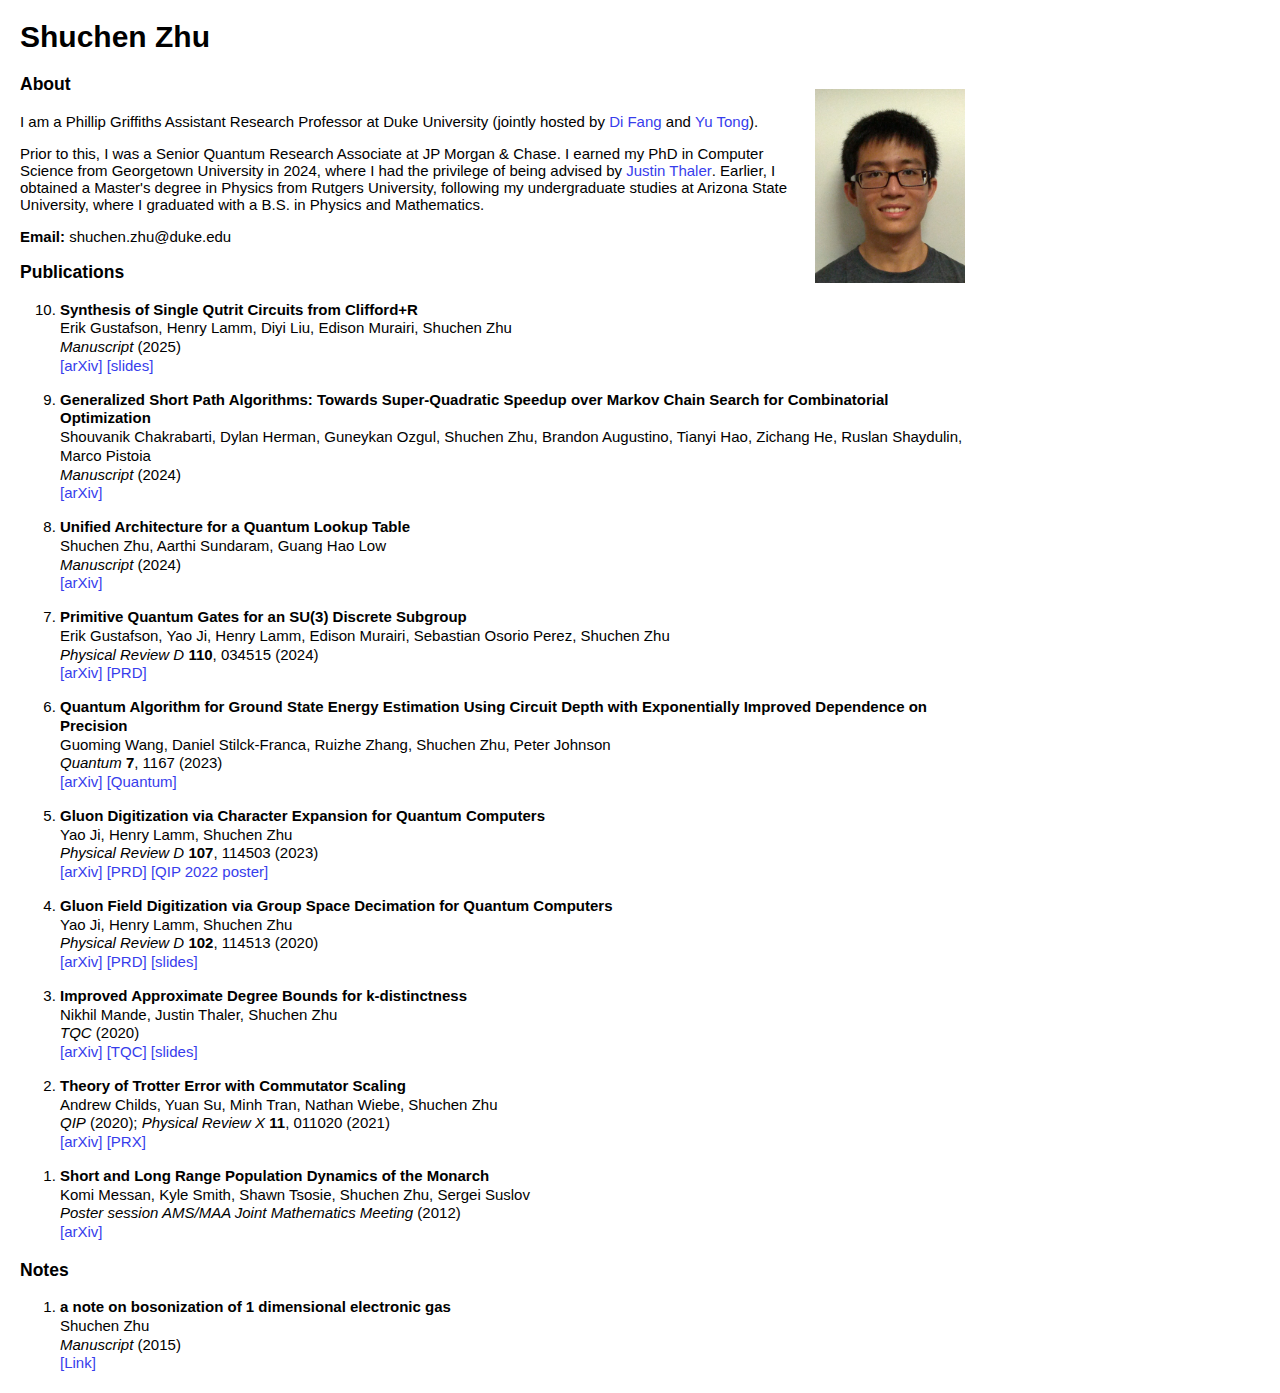
<file: index.html>
<html>
<head>
  <title>Shuchen Zhu</title>
  <style type="text/css">
    html {
      max-width: 1000px;
      /* margin: 0 auto;  */
    }
    li {
      margin-top: 1em;
      line-height: 125%;
    }
    body {
      font-family:  Verdana, Helvetica, Arial, sans-serif;
      font-size:15px;
      margin: 20px;
    }
    a { 
      color: #373DEC;
      text-decoration:none;
      font-weight : 300;
    }
    a:hover { 
      color: #373DEC;
      text-decoration:underline;
    }
  </style>
</head>

<body>
<div id="main">
  <h1 align="left">Shuchen Zhu</h1>
</div>

<div id="about">
  <img src="ShuchenZhu.jpg" style="float:right; width:150px; padding:1em"/>
  <h3 align="left">About</h3>
  <p>
    I am a Phillip Griffiths Assistant Research Professor at Duke University (jointly hosted by <a href="https://services.math.duke.edu/~difang/">Di Fang</a> and <a href="https://sites.math.duke.edu/~yt222/">Yu Tong</a>). 
  </p>
  <p>
    Prior to this, I was a Senior Quantum Research Associate at JP Morgan & Chase. 
    I earned my PhD in Computer Science from Georgetown University in 2024, where I had the privilege of being advised by <a href="https://people.cs.georgetown.edu/jthaler/">Justin Thaler</a>. 
    Earlier, I obtained a Master's degree in Physics from Rutgers University, following my undergraduate studies at Arizona State University, where I graduated with a B.S. in Physics and Mathematics.
  </p>
</div>

<div id="contact">
  <b>Email:</b> shuchen.zhu@duke.edu
  <br>
</div>

<div id="publications">
  <h3 align="left">Publications</h3>
  <ol reversed>



    <li>
      <b>Synthesis of Single Qutrit Circuits from Clifford+R</b> 
      <br>
      Erik Gustafson, Henry Lamm, Diyi Liu, Edison Murairi, Shuchen Zhu
      <br>
      <i>Manuscript</i> (2025)
      <br>
      <a href="https://arxiv.org/abs/2503.20203">[arXiv]</a>  
      <a href="./slides/SIAM_SEAS_2025.pdf">[slides]</a>
    </li> 

    <li>
      <b>Generalized Short Path Algorithms: Towards Super-Quadratic Speedup over Markov Chain Search for Combinatorial Optimization</b> 
      <br>
      Shouvanik Chakrabarti, Dylan Herman, Guneykan Ozgul, Shuchen Zhu, Brandon Augustino, Tianyi Hao, Zichang He, Ruslan Shaydulin, Marco Pistoia
      <br>
      <i>Manuscript</i> (2024)
      <br>
      <a href="https://arxiv.org/abs/2410.23270">[arXiv]</a>  
    </li> 

    <li>
      <b>Unified Architecture for a Quantum Lookup Table</b> 
      <br>
      Shuchen Zhu, Aarthi Sundaram, Guang Hao Low
      <br>
      <i>Manuscript</i> (2024)
      <br>
      <a href="https://arxiv.org/abs/2406.18030">[arXiv]</a>  
    </li> 

    <li>
      <b>Primitive Quantum Gates for an SU(3) Discrete Subgroup</b> 
      <br>
      Erik Gustafson, Yao Ji, Henry Lamm, Edison Murairi, Sebastian Osorio Perez, Shuchen Zhu
      <br>
      <i>Physical Review D</i> <b>110</b>, 034515 (2024)
      <br>
      <a href="https://arxiv.org/abs/2405.05973">[arXiv]</a>  <a href="https://journals.aps.org/prd/abstract/10.1103/PhysRevD.110.034515">[PRD]</a>
    </li> 


    <li>
      <b>Quantum Algorithm for Ground State Energy Estimation Using Circuit Depth with Exponentially Improved Dependence on Precision</b> 
      <br>
      Guoming Wang, Daniel Stilck-Franca, Ruizhe Zhang, Shuchen Zhu, Peter Johnson
      <br>
      <i>Quantum</i>  <b>7</b>, 1167 (2023)
      <br>
      <a href="https://arxiv.org/abs/2209.06811">[arXiv]</a> <a href="https://quantum-journal.org/papers/q-2023-11-06-1167/">[Quantum]</a>
    </li> 

    <li>
      <b>Gluon Digitization via Character Expansion for Quantum Computers</b> 
      <br>
      Yao Ji, Henry Lamm, Shuchen Zhu
      <br>
      <i>Physical Review D</i> <b>107</b>, 114503 (2023)
      <br>
      <a href="https://arxiv.org/abs/2203.02330">[arXiv]</a>  <a href="https://journals.aps.org/prd/abstract/10.1103/PhysRevD.107.114503">[PRD]</a> <a href="./slides/QIP_2022_Poster.pdf">[QIP 2022 poster]</a>
    </li> 

  <li>
    <b>Gluon Field Digitization via Group Space Decimation for Quantum Computers</b> 
    <br>
    Yao Ji, Henry Lamm, Shuchen Zhu
    <br>
    <i>Physical Review D</i> <b>102</b>, 114513 (2020)
    <br>
    <a href="https://arxiv.org/abs/2005.14221">[arXiv]</a> <a href="https://journals.aps.org/prd/abstract/10.1103/PhysRevD.102.114513">[PRD]</a> <a href="./slides/S1080_Presentation_GU.pdf">[slides]</a>
  </li> 

  <li>
    <b>Improved Approximate Degree Bounds for k-distinctness</b> 
    <br>
    Nikhil Mande, Justin Thaler, Shuchen Zhu
    <br>
    <i>TQC</i> (2020)
    <br>
    <a href="https://arxiv.org/abs/2002.08389">[arXiv]</a> <a href="https://drops.dagstuhl.de/opus/volltexte/2020/12061/">[TQC]</a> <a href="./slides/TQC_talk_2020.pdf">[slides]</a>
  </li>  

  <li>
    <b>Theory of Trotter Error with Commutator Scaling</b> 
    <br>
    Andrew Childs, Yuan Su, Minh Tran, Nathan Wiebe, Shuchen Zhu
    <br>
    <i>QIP</i> (2020); <i>Physical Review X</i> <b>11</b>, 011020 (2021)
    <br>
    <a href="https://arxiv.org/abs/1912.08854">[arXiv]</a> <a href="https://journals.aps.org/prx/abstract/10.1103/PhysRevX.11.011020">[PRX]</a>
  </li>  

  <li>
    <b>Short and Long Range Population Dynamics of the Monarch</b> 
    <br>
    Komi Messan, Kyle Smith, Shawn Tsosie, Shuchen Zhu, Sergei Suslov
    <br>
    <i>Poster session AMS/MAA Joint Mathematics Meeting</i> (2012)
    <br>
    <a href="https://arxiv.org/abs/1112.3991">[arXiv]</a>
  </li>
  </ol>
</div>

<div id="Notes">
  <h3 align="left">Notes</h3>
  <ol reversed>


  <li>
    <b>a note  on  bosonization of 1 dimensional electronic gas</b> 
    <br>
    Shuchen Zhu
    <br>
    <i>Manuscript</i> (2015)
    <br>
    <a href="./notes/bosonization.pdf">[Link]</a>
  </li>
  </ol>
</div>


<!-- <div id="updated">
Last updated: June 27, 2019
</div> -->

</body>
</html>
</file>
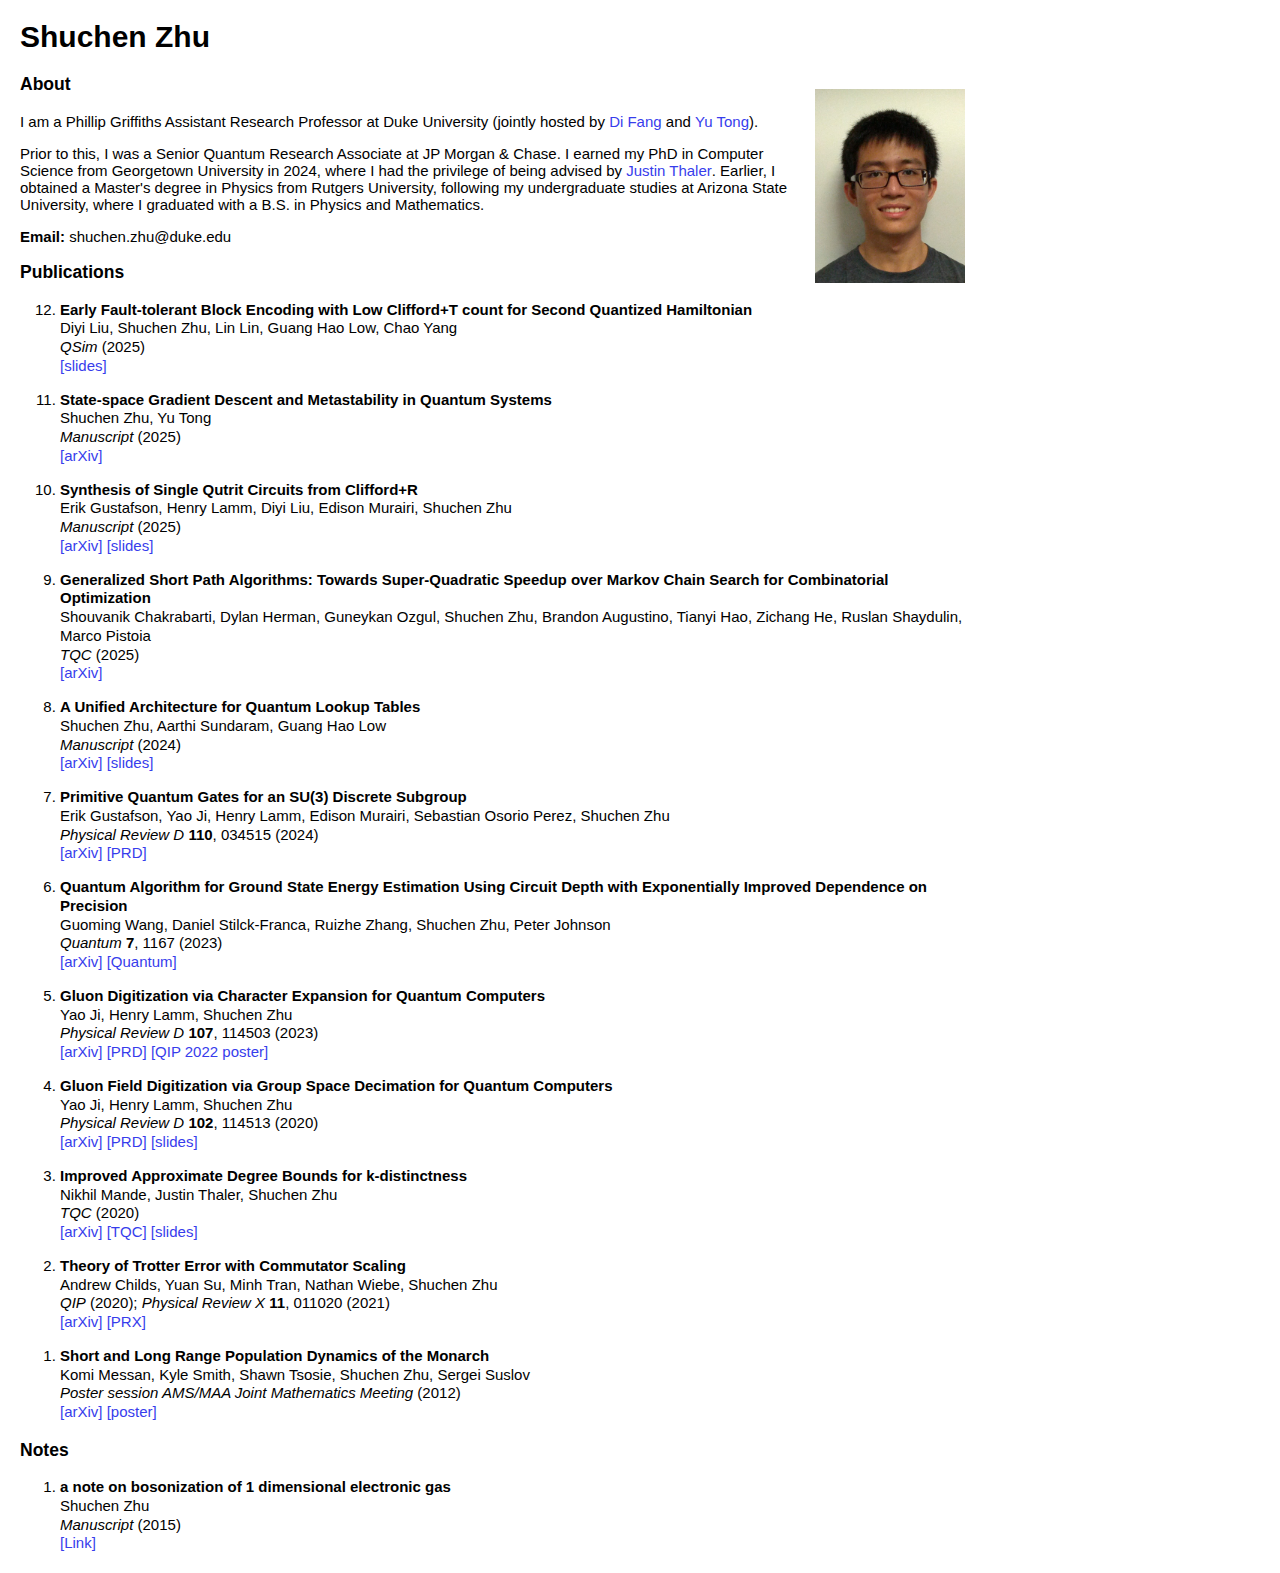
<file: index_old.html>
<html>
<head>
  <title>Shuchen Zhu</title>
  <style type="text/css">
    html {
      max-width: 1000px;
      /* margin: 0 auto;  */
    }
    li {
      margin-top: 1em;
      line-height: 125%;
    }
    body {
      font-family:  Verdana, Helvetica, Arial, sans-serif;
      font-size:15px;
      margin: 20px;
    }
    a { 
      color: #373DEC;
      text-decoration:none;
      font-weight : 300;
    }
    a:hover { 
      color: #373DEC;
      text-decoration:underline;
    }
  </style>
</head>

<body>
<div id="main">
  <h1 align="left">Shuchen Zhu</h1>
</div>

<div id="about">
  <img src="ShuchenZhu.jpg" style="float:right; width:150px; padding:1em"/>
  <h3 align="left">About</h3>
  <p>
    I am a Phillip Griffiths Assistant Research Professor at Duke University (jointly hosted by <a href="https://services.math.duke.edu/~difang/">Di Fang</a> and <a href="https://sites.math.duke.edu/~yt222/">Yu Tong</a>). 
  </p>
  <p>
    Prior to this, I was a Senior Quantum Research Associate at JP Morgan & Chase. 
    I earned my PhD in Computer Science from Georgetown University in 2024, where I had the privilege of being advised by <a href="https://people.cs.georgetown.edu/jthaler/">Justin Thaler</a>. 
    Earlier, I obtained a Master's degree in Physics from Rutgers University, following my undergraduate studies at Arizona State University, where I graduated with a B.S. in Physics and Mathematics.
  </p>
</div>

<div id="contact">
  <b>Email:</b> shuchen.zhu@duke.edu
  <br>
</div>

<!-- <div id="sevice">
  <br>
  <b>Program Committee member:</b> QCE 2025, PQAI 2025, QCE 2024
  <br>
</div> -->

<div id="publications">
  <h3 align="left">Publications</h3>
  <ol reversed>

    <li>
      <b>Early Fault-tolerant Block Encoding with Low Clifford+T count for Second Quantized Hamiltonian</b> 
      <br>
      Diyi Liu, Shuchen Zhu, Lin Lin, Guang Hao Low, Chao Yang
      <br>
      <i>QSim</i> (2025)
      <br>
      <a href="./slides/BE_QSIM2025_wide.pdf">[slides]</a>
      <!-- <a href="https://arxiv.org/abs/2503.20203">[arXiv]</a>   -->
      <!-- [arXiv] -->
    </li>

    <li>
      <b>State-space Gradient Descent and Metastability in Quantum Systems</b> 
      <br>
      Shuchen Zhu, Yu Tong
      <br>
      <i>Manuscript</i> (2025)
      <br>
      <a href="https://arxiv.org/abs/2505.09729">[arXiv]</a>  
    </li> 

    <li>
      <b>Synthesis of Single Qutrit Circuits from Clifford+R</b> 
      <br>
      Erik Gustafson, Henry Lamm, Diyi Liu, Edison Murairi, Shuchen Zhu
      <br>
      <i>Manuscript</i> (2025)
      <br>
      <a href="https://arxiv.org/abs/2503.20203">[arXiv]</a>  
      <a href="./slides/SIAM_SEAS_2025.pdf">[slides]</a>
    </li> 

    <li>
      <b>Generalized Short Path Algorithms: Towards Super-Quadratic Speedup over Markov Chain Search for Combinatorial Optimization</b> 
      <br>
      Shouvanik Chakrabarti, Dylan Herman, Guneykan Ozgul, Shuchen Zhu, Brandon Augustino, Tianyi Hao, Zichang He, Ruslan Shaydulin, Marco Pistoia
      <br>
      <i>TQC</i> (2025)
      <br>
      <a href="https://arxiv.org/abs/2410.23270">[arXiv]</a>  
    </li> 

    <li>
      <b>A Unified Architecture for Quantum Lookup Tables</b> 
      <br>
      Shuchen Zhu, Aarthi Sundaram, Guang Hao Low
      <br>
      <i>Manuscript</i> (2024)
      <br>
      <a href="https://arxiv.org/abs/2406.18030">[arXiv]</a>
      <a href="./slides/A unified framwork for quantum lookup tables.pdf">[slides]</a>  
    </li> 

    <li>
      <b>Primitive Quantum Gates for an SU(3) Discrete Subgroup</b> 
      <br>
      Erik Gustafson, Yao Ji, Henry Lamm, Edison Murairi, Sebastian Osorio Perez, Shuchen Zhu
      <br>
      <i>Physical Review D</i> <b>110</b>, 034515 (2024)
      <br>
      <a href="https://arxiv.org/abs/2405.05973">[arXiv]</a>  <a href="https://journals.aps.org/prd/abstract/10.1103/PhysRevD.110.034515">[PRD]</a>
    </li> 


    <li>
      <b>Quantum Algorithm for Ground State Energy Estimation Using Circuit Depth with Exponentially Improved Dependence on Precision</b> 
      <br>
      Guoming Wang, Daniel Stilck-Franca, Ruizhe Zhang, Shuchen Zhu, Peter Johnson
      <br>
      <i>Quantum</i>  <b>7</b>, 1167 (2023)
      <br>
      <a href="https://arxiv.org/abs/2209.06811">[arXiv]</a> <a href="https://quantum-journal.org/papers/q-2023-11-06-1167/">[Quantum]</a>
    </li> 

    <li>
      <b>Gluon Digitization via Character Expansion for Quantum Computers</b> 
      <br>
      Yao Ji, Henry Lamm, Shuchen Zhu
      <br>
      <i>Physical Review D</i> <b>107</b>, 114503 (2023)
      <br>
      <a href="https://arxiv.org/abs/2203.02330">[arXiv]</a>  <a href="https://journals.aps.org/prd/abstract/10.1103/PhysRevD.107.114503">[PRD]</a> <a href="./slides/QIP_2022_Poster.pdf">[QIP 2022 poster]</a>
    </li> 

  <li>
    <b>Gluon Field Digitization via Group Space Decimation for Quantum Computers</b> 
    <br>
    Yao Ji, Henry Lamm, Shuchen Zhu
    <br>
    <i>Physical Review D</i> <b>102</b>, 114513 (2020)
    <br>
    <a href="https://arxiv.org/abs/2005.14221">[arXiv]</a> <a href="https://journals.aps.org/prd/abstract/10.1103/PhysRevD.102.114513">[PRD]</a> <a href="./slides/S1080_Presentation_GU.pdf">[slides]</a>
  </li> 

  <li>
    <b>Improved Approximate Degree Bounds for k-distinctness</b> 
    <br>
    Nikhil Mande, Justin Thaler, Shuchen Zhu
    <br>
    <i>TQC</i> (2020)
    <br>
    <a href="https://arxiv.org/abs/2002.08389">[arXiv]</a> <a href="https://drops.dagstuhl.de/opus/volltexte/2020/12061/">[TQC]</a> <a href="./slides/TQC_talk_2020.pdf">[slides]</a>
  </li>  

  <li>
    <b>Theory of Trotter Error with Commutator Scaling</b> 
    <br>
    Andrew Childs, Yuan Su, Minh Tran, Nathan Wiebe, Shuchen Zhu
    <br>
    <i>QIP</i> (2020); <i>Physical Review X</i> <b>11</b>, 011020 (2021)
    <br>
    <a href="https://arxiv.org/abs/1912.08854">[arXiv]</a> <a href="https://journals.aps.org/prx/abstract/10.1103/PhysRevX.11.011020">[PRX]</a>
  </li>  

  <li>
    <b>Short and Long Range Population Dynamics of the Monarch</b> 
    <br>
    Komi Messan, Kyle Smith, Shawn Tsosie, Shuchen Zhu, Sergei Suslov
    <br>
    <i>Poster session AMS/MAA Joint Mathematics Meeting</i> (2012)
    <br>
    <a href="https://arxiv.org/abs/1112.3991">[arXiv]</a> <a href="./slides/PappillonMonarque.pdf">[poster]</a>
  </li>
  </ol>
</div>

<div id="Notes">
  <h3 align="left">Notes</h3>
  <ol reversed>


  <li>
    <b>a note  on  bosonization of 1 dimensional electronic gas</b> 
    <br>
    Shuchen Zhu
    <br>
    <i>Manuscript</i> (2015)
    <br>
    <a href="./notes/bosonization.pdf">[Link]</a>
  </li>
  </ol>
</div>


<!-- <div id="updated">
Last updated: June 27, 2019
</div> -->

</body>
</html>
</file>
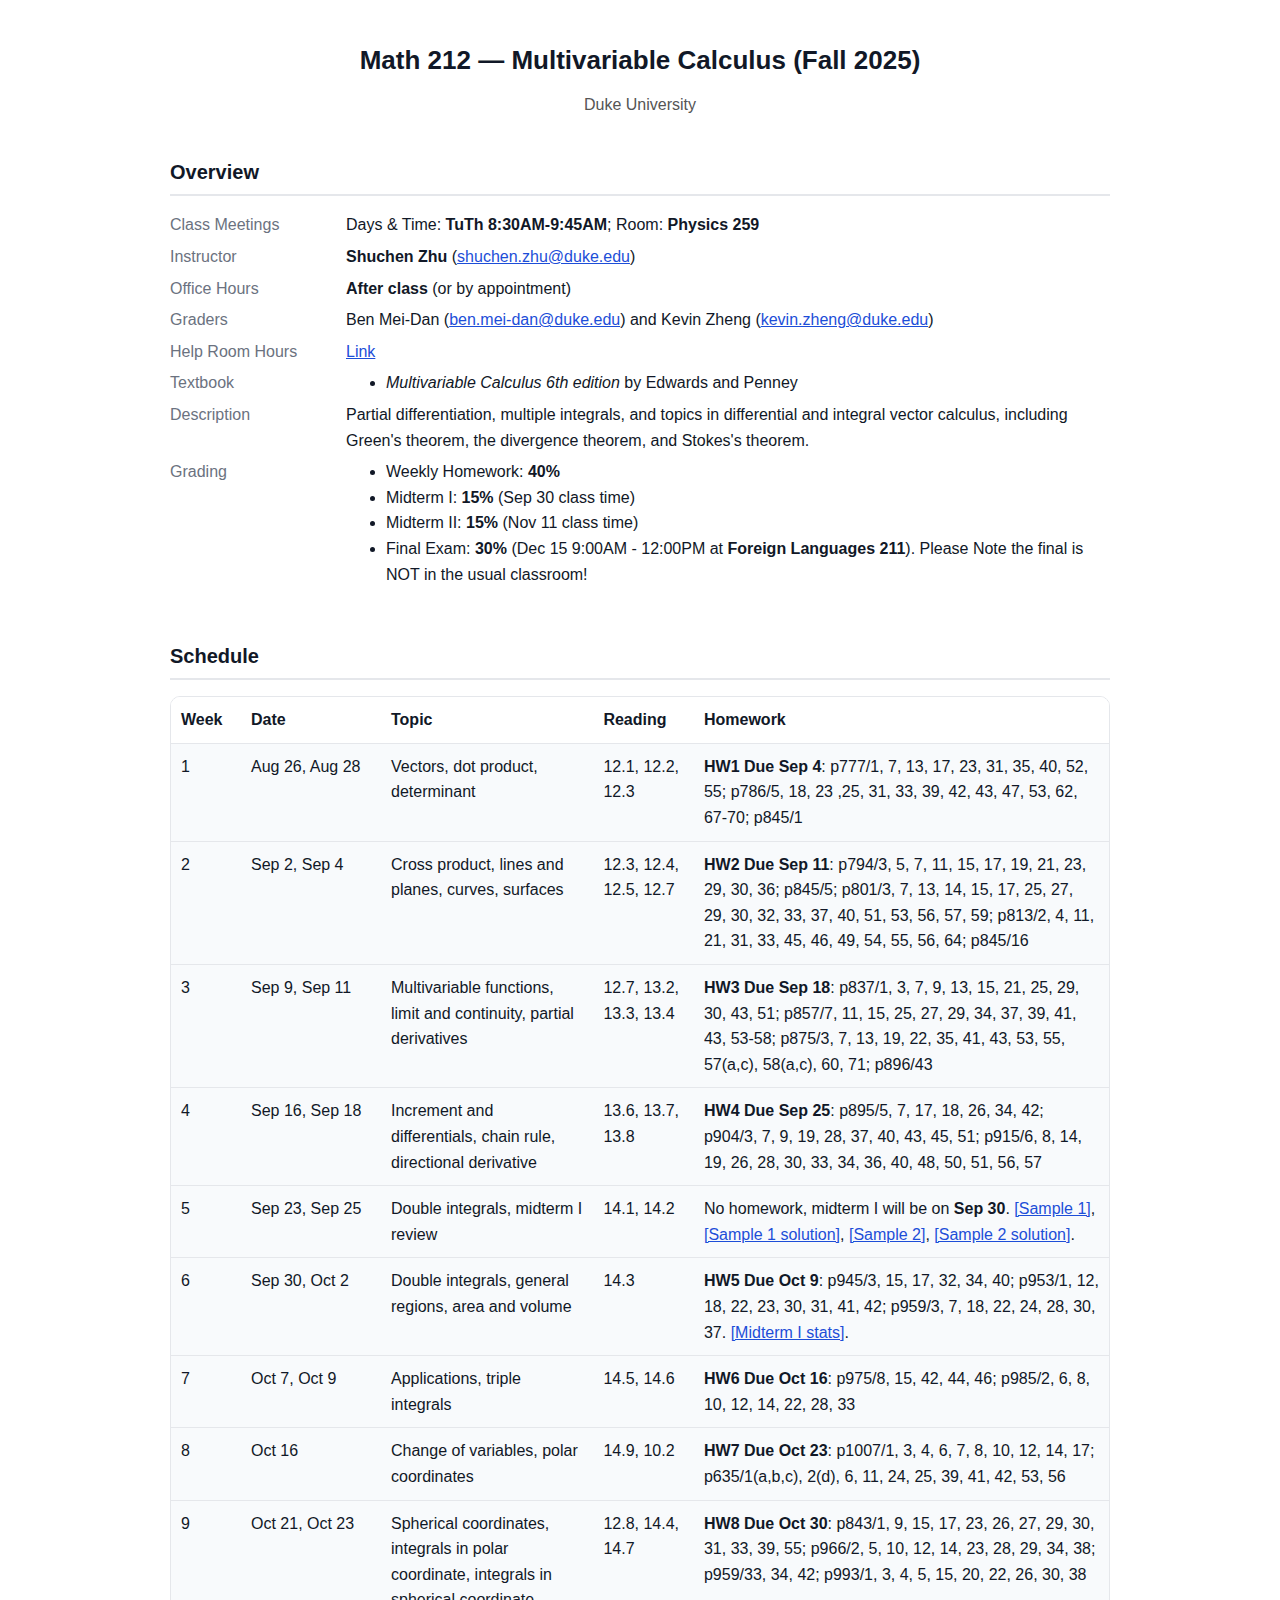
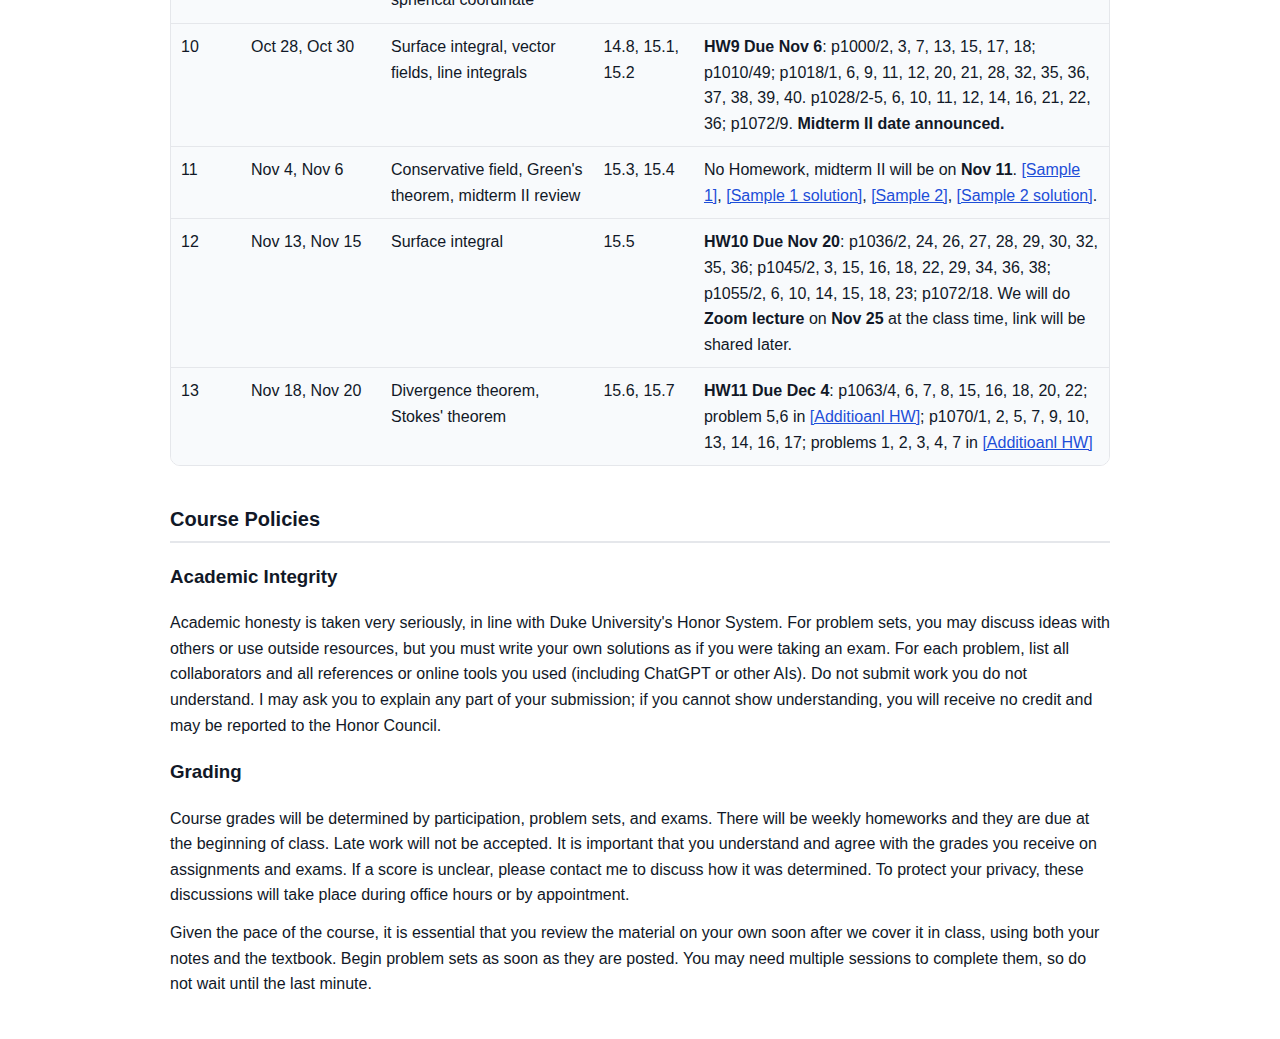
<file: teaching/Mat212DukeFall25/main.html>
<!DOCTYPE html>
<html lang="en">
  <head>
    <meta charset="utf-8" />
    <meta name="viewport" content="width=device-width, initial-scale=1" />
    <title>Math 212 — Multivariable Calculus (Duke University)</title>
    <meta
      name="description"
      content="Template course website for Math 212 (Multivariable Calculus) at Duke University."
    />
    <style>
      :root {
        --bg: #ffffff;
        --text: #111827;
        --muted: #6b7280;
        --link: #1d4ed8;
        --link-hover: #1e40af;
        --border: #e5e7eb;
        --card: #f8fafc;
      }

      * {
        box-sizing: border-box;
      }

      body {
        margin: 0;
        font-family: -apple-system, BlinkMacSystemFont, "Segoe UI", Roboto,
          Helvetica, Arial;
        line-height: 1.6;
        color: var(--text);
        background: var(--bg);
      }

      .container {
        max-width: 980px;
        margin: 0 auto;
        padding: 20px;
      }

      h1.course-title {
        font-size: 26px;
        margin: 20px 0;
        text-align: center;
      }

      main section {
        padding: 10px 0;
      }

      h2 {
        margin: 5 0 10px 0;
        font-size: 20px;
        border-bottom: 2px solid var(--border);
        padding-bottom: 6px;
      }

      p {
        margin: 0 0 12px 0;
      }

      a {
        color: var(--link);
      }
      a:hover {
        color: var(--link-hover);
      }

      dl {
        display: grid;
        grid-template-columns: 160px 1fr;
        gap: 6px 16px;
      }
      dt {
        color: var(--muted);
      }
      dd {
        margin: 0;
      }

      .table-wrap {
        overflow-x: auto;
        border: 1px solid var(--border);
        border-radius: 10px;
      }
      table {
        width: 100%;
        border-collapse: collapse;
        background: var(--card);
      }
      th,
      td {
        padding: 10px;
        border-bottom: 1px solid var(--border);
        vertical-align: top;
      }
      th {
        text-align: left;
        font-weight: 600;
        background: #fff;
      }
      tr:last-child td {
        border-bottom: 0;
      }

      code {
        background: #f2f4f7;
        padding: 2px 6px;
        border-radius: 6px;
      }

      .note {
        border-left: 4px solid var(--link);
        background: #eef2ff;
        padding: 10px 12px;
        border-radius: 8px;
      }

      footer {
        border-top: 1px solid var(--border);
        padding: 22px 0;
        color: var(--muted);
      }

      @media (max-width: 640px) {
        h1.course-title {
          font-size: 20px;
        }
        dl {
          grid-template-columns: 1fr;
        }
      }
    </style>
  </head>
  <body>
    <main class="container">
      <h1 class="course-title">
        Math 212 — Multivariable Calculus (Fall 2025)
      </h1>
      <p
        style="
          text-align: center;
          font-size: 16px;
          margin-top: -10px;
          color: #555;
        "
      >
        Duke University
      </p>

      <!-- OVERVIEW -->
      <section id="overview" aria-labelledby="overview-heading">
        <h2 id="overview-heading">Overview</h2>
        <dl>
          <dt>Class Meetings</dt>
          <dd>
            Days & Time: <b>TuTh 8:30AM-9:45AM</b>; Room: <b>Physics 259</b>
          </dd>
          <dt>Instructor</dt>
          <dd>
            <b>Shuchen Zhu</b> (<a href="mailto:shuchen.zhu@duke.edu"
              >shuchen.zhu@duke.edu</a
            >)
          </dd>
          <dt>Office Hours</dt>
          <dd><b>After class</b> (or by appointment)</dd>
          <dt>Graders</dt>
          <dd>
            Ben Mei-Dan (<a href="mailto:ben.mei-dan@duke.edu"
              >ben.mei-dan@duke.edu</a
            >) and Kevin Zheng (<a href="mailto:kevin.zheng@duke.edu"
              >kevin.zheng@duke.edu</a
            >)
          </dd>
          <dt>Help Room Hours</dt>
          <dd>
            <a
              href="https://docs.google.com/spreadsheets/d/e/2PACX-1vTu1_AsZYLRbYZL1_Pba9VXW15KVSif8_hwot8Qfa_2Bq4BR9g6urfSW1q3AVrgR5jpD51G0msb68Qm/pubhtml?gid=1701593628&single=true"
              >Link</a
            >
          </dd>
          <dt>Textbook</dt>
          <dd>
            <ul>
              <li>
                <i>Multivariable Calculus 6th edition</i> by Edwards and Penney
              </li>
            </ul>
          </dd>
          <dt>Description</dt>
          <dd>
            Partial differentiation, multiple integrals, and topics in
            differential and integral vector calculus, including Green's
            theorem, the divergence theorem, and Stokes's theorem.
          </dd>
          <dt>Grading</dt>
          <dd>
            <ul>
              <li>Weekly Homework: <b>40%</b></li>
              <li>Midterm I: <b>15%</b> (Sep 30 class time)</li>
              <li>Midterm II: <b>15%</b> (Nov 11 class time)</li>
              <li>Final Exam: <b>30%</b> (Dec 15 9:00AM - 12:00PM at <b>Foreign Languages 211</b>). Please Note the final is NOT in the usual classroom!</li>
            </ul>
          </dd>
        </dl>
      </section>

      <!-- SCHEDULE -->
      <section id="schedule" aria-labelledby="schedule-heading">
        <h2 id="schedule-heading">Schedule</h2>
        <div class="table-wrap">
          <table>
            <thead>
              <tr>
                <th style="width: 70px">Week</th>
                <th style="width: 140px">Date</th>
                <th>Topic</th>
                <th>Reading</th>
                <th>Homework</th>
              </tr>
            </thead>
            <tbody>
              <tr>
                <td>1</td>
                <td>Aug 26, Aug 28</td>
                <td>Vectors, dot product, determinant</td>
                <td>12.1, 12.2, 12.3</td>
                <td>
                  <b>HW1 Due Sep 4</b>: p777/1, 7, 13, 17, 23, 31, 35, 40, 52,
                  55; p786/5, 18, 23 ,25, 31, 33, 39, 42, 43, 47, 53, 62, 67-70;
                  p845/1
                </td>
              </tr>
              <tr>
                <td>2</td>
                <td>Sep 2, Sep 4</td>
                <td>Cross product, lines and planes, curves, surfaces</td>
                <td>12.3, 12.4, 12.5, 12.7</td>
                <td>
                  <b>HW2 Due Sep 11</b>: p794/3, 5, 7, 11, 15, 17, 19, 21, 23,
                  29, 30, 36; p845/5; p801/3, 7, 13, 14, 15, 17, 25, 27, 29, 30,
                  32, 33, 37, 40, 51, 53, 56, 57, 59; p813/2, 4, 11, 21, 31, 33,
                  45, 46, 49, 54, 55, 56, 64; p845/16
                </td>
              </tr>
              <tr>
                <td>3</td>
                <td>Sep 9, Sep 11</td>
                <td>
                  Multivariable functions, limit and continuity, partial
                  derivatives
                </td>
                <td>12.7, 13.2, 13.3, 13.4</td>
                <td>
                  <b>HW3 Due Sep 18</b>: p837/1, 3, 7, 9, 13, 15, 21, 25, 29,
                  30, 43, 51; p857/7, 11, 15, 25, 27, 29, 34, 37, 39, 41, 43,
                  53-58; p875/3, 7, 13, 19, 22, 35, 41, 43, 53, 55, 57(a,c),
                  58(a,c), 60, 71; p896/43
                </td>
              </tr>
              <tr>
                <td>4</td>
                <td>Sep 16, Sep 18</td>
                <td>
                  Increment and differentials, chain rule, directional
                  derivative
                </td>
                <td>13.6, 13.7, 13.8</td>
                <td>
                  <b>HW4 Due Sep 25</b>: p895/5, 7, 17, 18, 26, 34, 42; p904/3,
                  7, 9, 19, 28, 37, 40, 43, 45, 51; p915/6, 8, 14, 19, 26, 28,
                  30, 33, 34, 36, 40, 48, 50, 51, 56, 57
                </td>
              </tr>
              <tr>
                <td>5</td>
                <td>Sep 23, Sep 25</td>
                <td>Double integrals, midterm I review</td>
                <td>14.1, 14.2</td>
                <td>
                  No homework, midterm I will be on <b>Sep 30</b>.
                  <a href="1920FallMath212Exam1.pdf">[Sample 1]</a>,
                  <a href="1920FallMath212Exam1Solutions.pdf"
                    >[Sample 1 solution]</a
                  >, <a href="1920SpringMath212Exam1.pdf">[Sample 2]</a>,
                  <a href="1920SpringMath212Exam1Solutions.pdf"
                    >[Sample 2 solution]</a
                  >.
                </td>
              </tr>
              <tr>
                <td>6</td>
                <td>Sep 30, Oct 2</td>
                <td>Double integrals, general regions, area and volume</td>
                <td>14.3</td>
                <td>
                  <b>HW5 Due Oct 9</b>: p945/3, 15, 17, 32, 34, 40; p953/1, 12,
                  18, 22, 23, 30, 31, 41, 42; p959/3, 7, 18, 22, 24, 28, 30, 37.
                  <a href="midterm_1.png">[Midterm I stats]</a>.
                </td>
              </tr>
              <tr>
                <td>7</td>
                <td>Oct 7, Oct 9</td>
                <td>Applications, triple integrals</td>
                <td>14.5, 14.6</td>
                <td>
                  <b>HW6 Due Oct 16</b>: p975/8, 15, 42, 44, 46; p985/2, 6, 8, 10, 12, 14, 22, 28, 33
                </td>
              </tr>
              <tr>
                <td>8</td>
                <td>Oct 16</td>
                <td>Change of variables, polar coordinates</td>
                <td>14.9, 10.2</td>
                <td>
                  <b>HW7 Due Oct 23</b>: p1007/1, 3, 4, 6, 7, 8, 10, 12, 14, 17; p635/1(a,b,c), 2(d), 6, 11, 24, 25, 39, 41, 42, 53, 56
                </td>
              </tr>
              <tr>
                <td>9</td>
                <td>Oct 21, Oct 23</td>
                <td>Spherical coordinates, integrals in polar coordinate, integrals in spherical coordinate</td>
                <td>12.8, 14.4, 14.7</td>
                <td>
                  <b>HW8 Due Oct 30</b>: p843/1, 9, 15, 17, 23, 26, 27, 29, 30, 31, 33, 39, 55; p966/2, 5, 10, 12, 14, 23, 28, 29, 34, 38; p959/33, 34, 42; p993/1, 3, 4, 5, 15, 20, 22, 26, 30, 38
                </td>
              </tr>
              <tr>
                <td>10</td>
                <td>Oct 28, Oct 30</td>
                <td>Surface integral, vector fields, line integrals</td>
                <td>14.8, 15.1, 15.2</td>
                <td>
                  <b>HW9 Due Nov 6</b>: p1000/2, 3, 7, 13, 15, 17, 18; p1010/49; p1018/1, 6, 9, 11, 12, 20, 21, 28, 32, 35, 36, 37, 38, 39, 40. p1028/2-5, 6, 10, 11, 12, 14, 16, 21, 22, 36; p1072/9. <b>Midterm II date announced.</b>
              </tr>
              <tr>
                <td>11</td>
                <td>Nov 4, Nov 6</td>
                <td>Conservative field, Green's theorem, midterm II review</td>
                <td>15.3, 15.4</td>
                <td>
                  No Homework, midterm II will be on <b>Nov 11</b>.
                  <a href="2021AYFallMath212Exam2.pdf">[Sample 1]</a>,
                  <a href="2021AYFallMath212Exam2Solutions.pdf"
                    >[Sample 1 solution]</a
                  >, <a href="2122FallMath212Exam2.pdf">[Sample 2]</a>,
                  <a href="2122FallMath212Exam2Solutions.pdf"
                    >[Sample 2 solution]</a
                  >.
                </td>
              </tr>
              <tr>
                <td>12</td>
                <td>Nov 13, Nov 15</td>
                <td>Surface integral</td>
                <td>15.5</td>
                <td>
                 <b>HW10 Due Nov 20</b>: p1036/2, 24, 26, 27, 28, 29, 30, 32, 35, 36; p1045/2, 3, 15, 16, 18, 22, 29, 34, 36, 38; p1055/2, 6, 10, 14, 15, 18, 23; p1072/18. We will do <b>Zoom lecture</b> on <b>Nov 25</b> at the class time, link will be shared later.
                </td>
              </tr>
              <tr>
                <td>13</td>
                <td>Nov 18, Nov 20</td>
                <td>Divergence theorem, Stokes' theorem</td>
                <td>15.6, 15.7</td>
                <td>
                 <b>HW11 Due Dec 4</b>: p1063/4, 6, 7, 8, 15, 16, 18, 20, 22; problem 5,6 in <a href="212AHP_0.pdf">[Additioanl HW]</a>; p1070/1, 2, 5, 7, 9, 10, 13, 14, 16, 17; problems 1, 2, 3, 4, 7 in <a href="212AHP_0.pdf">[Additioanl HW]</a>
              </tr>
            </tbody>
          </table>
        </div>
      </section>

      <!-- POLICIES -->
      <section id="policies" aria-labelledby="policies-heading">
        <h2 id="policies-heading">Course Policies</h2>
        <h3>Academic Integrity</h3>
        <p>
          Academic honesty is taken very seriously, in line with Duke
          University's Honor System. For problem sets, you may discuss ideas
          with others or use outside resources, but you must write your own
          solutions as if you were taking an exam. For each problem, list all
          collaborators and all references or online tools you used (including
          ChatGPT or other AIs). Do not submit work you do not understand. I may
          ask you to explain any part of your submission; if you cannot show
          understanding, you will receive no credit and may be reported to the
          Honor Council.
        </p>

        <h3>Grading</h3>
        <p>
          Course grades will be determined by participation, problem sets, and
          exams. There will be weekly homeworks and they are due at the
          beginning of class. Late work will not be accepted. It is important
          that you understand and agree with the grades you receive on
          assignments and exams. If a score is unclear, please contact me to
          discuss how it was determined. To protect your privacy, these
          discussions will take place during office hours or by appointment.
        </p>
        <p>
          Given the pace of the course, it is essential that you review the
          material on your own soon after we cover it in class, using both your
          notes and the textbook. Begin problem sets as soon as they are posted.
          You may need multiple sessions to complete them, so do not wait until
          the last minute.
        </p>
      </section>
    </main>
  </body>
</html>
</file>
